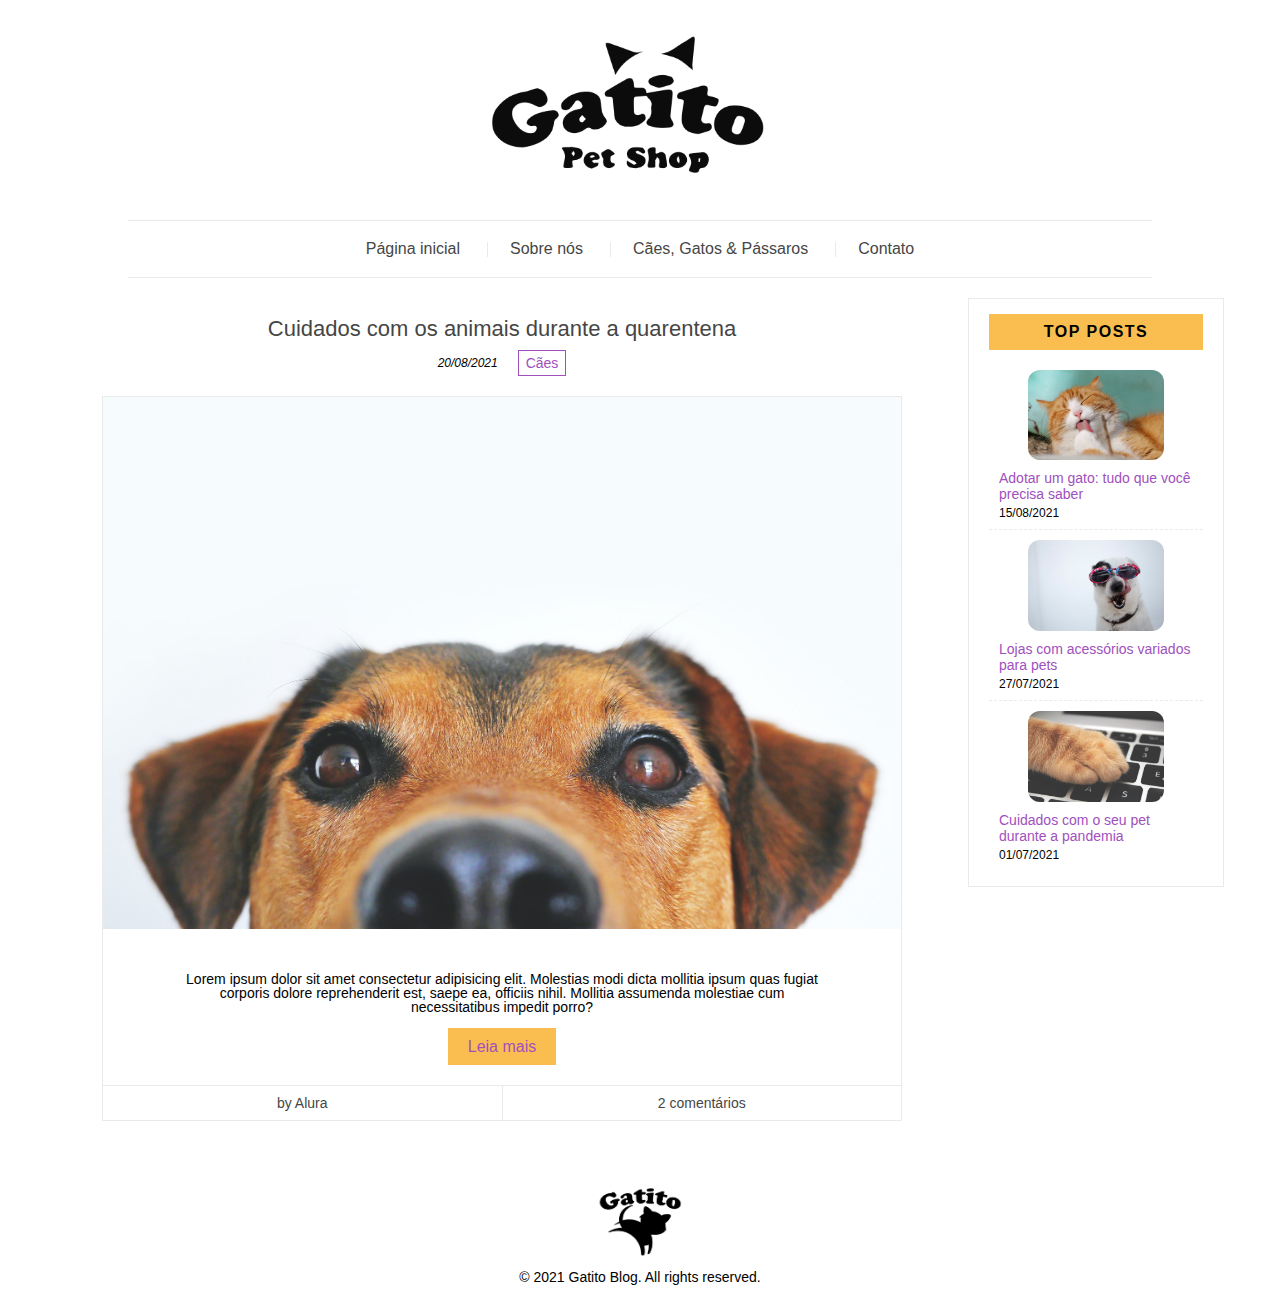
<file: index.html>
<!DOCTYPE html>
<html lang="pt-br">

<head>
    <meta charset="UTF-8">
    <meta http-equiv="X-UA-Compatible" content="IE=edge">
    <meta name="viewport" content="width=device-width, initial-scale=1.0">
    <title>Gatito Petshop</title>
    <link rel="stylesheet" href="./assets/css/reset.css">
    <link rel="stylesheet" href="./assets/css/style.css">
</head>

<body>
    <header class="header">
        <figure class="header__logo">
            <img src="./assets/img/logo.png" alt="Logo" class="header__img">
        </figure>
        <nav class="header__menu menu">
            <ul class="menu__list">
                <li class="menu__links"><a href="./index.html" class="menu__link">Página inicial</a></li>
                <li class="menu__links"><a href="./pages/about.html" class="menu__link">Sobre nós</a></li>
                <li class="menu__links"><a href="./pages/collection.html" class="menu__link">Cães, Gatos & Pássaros</a></li>
                <li class="menu__links"><a href="./pages/contact.html" class="menu__link">Contato</a></li>
            </ul>
        </nav>
    </header>

    <main class="main">
        <div class="main__content">
            <article class="main__post">
                <a href="./pages/article.html" class="main__title">Cuidados com os animais durante a quarentena</a>
                <div class="main__subtitle">
                    <p class="main__date">20/08/2021</p>
                    <span class="main__tag">Cães</span>
                </div>
                <div class="main__details">
                    <img src="./assets/img/dog.jpg" alt="Cachorro" class="main__img">
                    <p class="main__description">Lorem ipsum dolor sit amet consectetur adipisicing elit. Molestias modi dicta mollitia ipsum quas fugiat corporis dolore reprehenderit est, saepe ea, officiis nihil. Mollitia assumenda molestiae cum necessitatibus impedit porro?</p>
                    <a href="#" class="main__btn">Leia mais</a>
                    <div class="main__info">
                        <div class="main__author">
                            <p class="main__p">by Alura</p>
                        </div>
                        <div class="main__comments">
                            <a href="#" class="main__a">2 comentários</a>
                        </div>
                    </div>
                </div>
            </article>
        </div>
        <div class="main__sidebar sidebar">
            <aside class="sidebar__top">
                <p class="sidebar__title">Top posts</p>
                <ul class="sidebar__posts">
                    <li class="sidebar__list">
                        <img src="./assets/img/cat.jpg" alt="Gato" class="sidebar__img">
                        <div class="sidebar_details">
                            <a href="./pages/article.html" class="sidebar__post-title">Adotar um gato: tudo que você precisa saber</a>
                            <p class="sidebar__post-date">15/08/2021</p>
                        </div>
                    </li>
                    <li class="sidebar__list">
                        <img src="./assets/img/sun.jpg" alt="Cachorro com óculos" class="sidebar__img">
                        <div class="sidebar_details">
                            <a href="./pages/article.html" class="sidebar__post-title">Lojas com acessórios variados para pets</a>
                            <p class="sidebar__post-date">27/07/2021</p>
                        </div>
                    </li>
                    <li class="sidebar__list">
                        <img src="./assets/img/pc.jpg" alt="Pata de gato no notebook" class="sidebar__img">
                        <div class="sidebar_details">
                            <a href="./pages/article.html" class="sidebar__post-title">Cuidados com o seu pet durante a pandemia</a>
                            <p class="sidebar__post-date">01/07/2021</p>
                        </div>
                    </li>
                </ul>
            </aside>
        </div>
    </main>

    <footer class="footer">
        <img src="./assets/img/footer-logo.png" alt="Footer logo" class="footer__logo">
        <p class="footer__txt">© 2021 Gatito Blog. All rights reserved.</p>
    </footer>
</body>

</html>
</file>
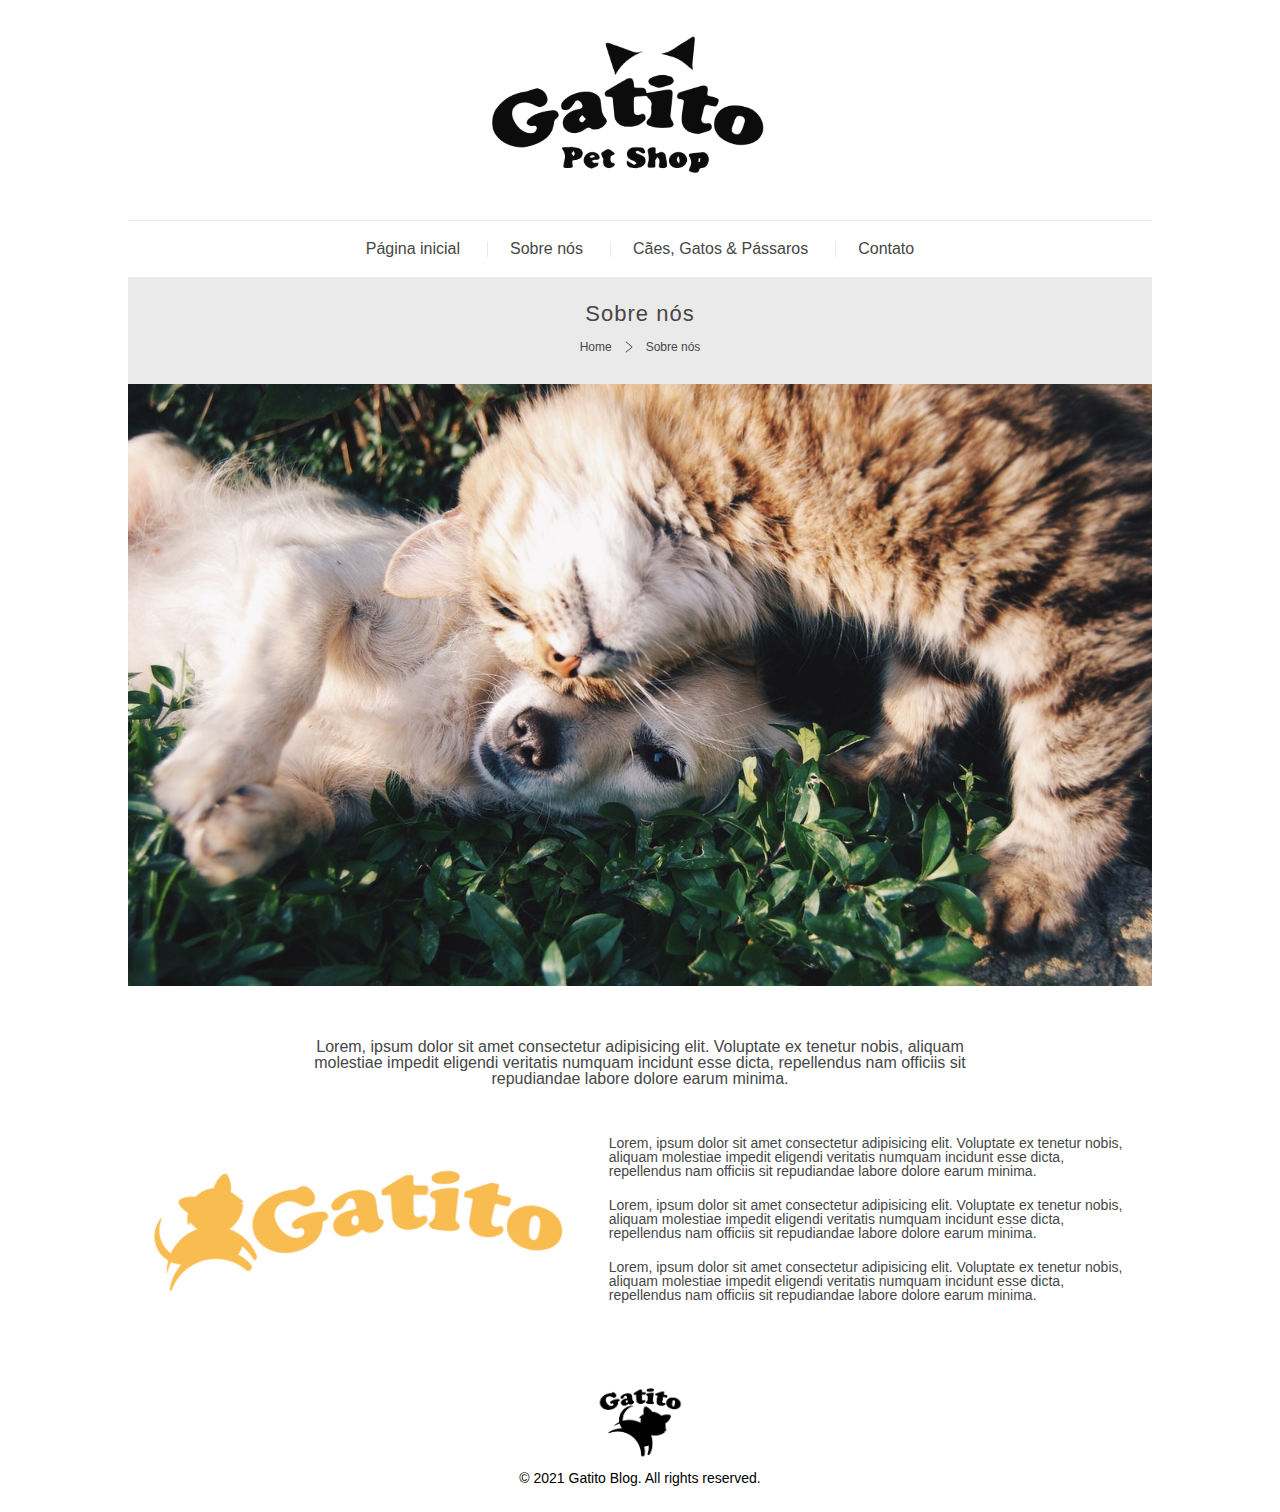
<file: pages/about.html>
<!DOCTYPE html>
<html lang="pt-br">

<head>
    <meta charset="UTF-8">
    <meta http-equiv="X-UA-Compatible" content="IE=edge">
    <meta name="viewport" content="width=device-width, initial-scale=1.0">
    <title>Gatito Petshop</title>
    <link rel="stylesheet" href="../assets/css/reset.css">
    <link rel="stylesheet" href="../assets/css/style.css">
</head>

<body>
    <header class="header">
        <figure class="header__logo">
            <img src="../assets/img/logo.png" alt="Logo" class="header__img">
        </figure>
        <nav class="header__menu menu">
            <ul class="menu__list">
                <li class="menu__links"><a href="../index.html" class="menu__link">Página inicial</a></li>
                <li class="menu__links"><a href="./about.html" class="menu__link">Sobre nós</a></li>
                <li class="menu__links"><a href="./collection.html" class="menu__link">Cães, Gatos & Pássaros</a></li>
                <li class="menu__links"><a href="./contact.html" class="menu__link">Contato</a></li>
            </ul>
        </nav>
    </header>

    <article class="about">
        <div class="about__title">
            <h1 class="about__h1">Sobre nós</h1>
            <div class="about__breadcrumb breadcrumb">
                <a href="../index.html" class="breadcrumb__link">Home</a>
                <img src="../assets/img/arrow.svg" alt="Seta" class="breadcrumb__img" />
                <a href="./about.html" class="breadcrumb__link">Sobre nós</a>
            </div>
        </div>
        <div class="about__content">
            <img src="../assets/img/dog-cat.jpg" alt="Dog and cat" class="about__img">
            <p class="about__intro">Lorem, ipsum dolor sit amet consectetur adipisicing elit. Voluptate ex tenetur nobis, aliquam molestiae impedit eligendi veritatis numquam incidunt esse dicta, repellendus nam officiis sit repudiandae labore dolore earum minima.</p>
            <div class="about__split">
                <img src="../assets/img/about.png" alt="Gatito" class="about__img-description">
                <div class="about__txt">
                    <p class="about__p">Lorem, ipsum dolor sit amet consectetur adipisicing elit. Voluptate ex tenetur nobis, aliquam molestiae impedit eligendi veritatis numquam incidunt esse dicta, repellendus nam officiis sit repudiandae labore dolore earum minima.</p>
                    <p class="about__p">Lorem, ipsum dolor sit amet consectetur adipisicing elit. Voluptate ex tenetur nobis, aliquam molestiae impedit eligendi veritatis numquam incidunt esse dicta, repellendus nam officiis sit repudiandae labore dolore earum minima.</p>
                    <p class="about__p">Lorem, ipsum dolor sit amet consectetur adipisicing elit. Voluptate ex tenetur nobis, aliquam molestiae impedit eligendi veritatis numquam incidunt esse dicta, repellendus nam officiis sit repudiandae labore dolore earum minima.</p>
                </div>
            </div>
        </div>
    </article>

    <footer class="footer">
        <img src="../assets/img/footer-logo.png" alt="Footer logo" class="footer__logo">
        <p class="footer__txt">© 2021 Gatito Blog. All rights reserved.</p>
    </footer>
</body>

</html>
</file>
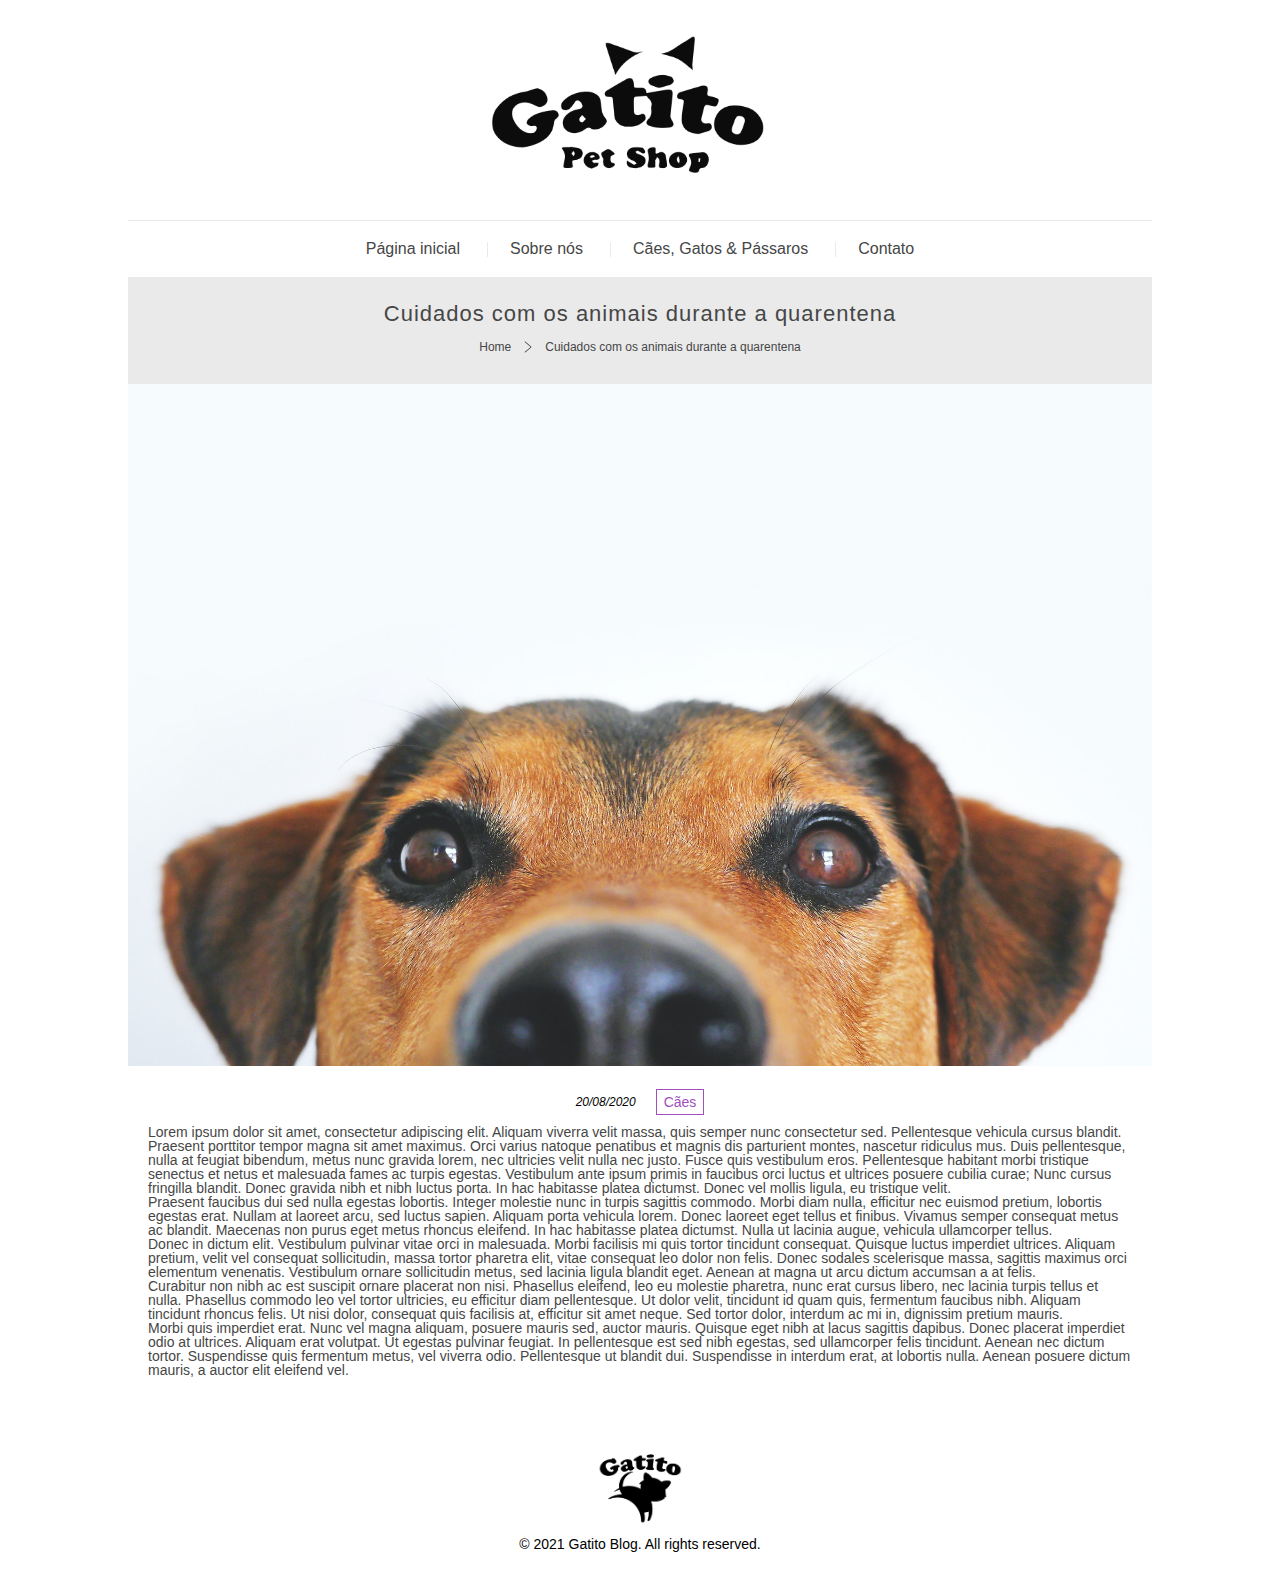
<file: pages/article.html>
<!DOCTYPE html>
<html lang="pt-br">

<head>
    <meta charset="UTF-8">
    <meta http-equiv="X-UA-Compatible" content="IE=edge">
    <meta name="viewport" content="width=device-width, initial-scale=1.0">
    <title>Gatito PetShop</title>
    <link rel="stylesheet" href="../assets/css/reset.css">
    <link rel="stylesheet" href="../assets/css/style.css">
</head>

<body>
    <header class="header">
        <figure class="header__logo">
            <img src="../assets/img/logo.png" alt="Logo" class="header__img">
        </figure>
        <nav class="header__menu menu">
            <ul class="menu__list">
                <li class="menu__links"><a href="../index.html" class="menu__link">Página inicial</a></li>
                <li class="menu__links"><a href="./about.html" class="menu__link">Sobre nós</a></li>
                <li class="menu__links"><a href="./collection.html" class="menu__link">Cães, Gatos & Pássaros</a></li>
                <li class="menu__links"><a href="./contact.html" class="menu__link">Contato</a></li>
            </ul>
        </nav>
    </header>

    <article class="article">
        <div class="article__title">
            <h1 class="article__h1">Cuidados com os animais durante a quarentena</h1>
            <div class="article__breadcrumb breadcrumb">
                <a href="../index.html" class="breadcrumb__link">Home</a>
                <img src="../assets/img/arrow.svg" alt="Seta" class="breadcrumb__img" />
                <a href="./article.html" class="breadcrumb__link">Cuidados com os animais durante a quarentena</a>
            </div>
        </div>
        <img src="../assets/img/dog.jpg" alt="Cachorro" class="article__img" />
        <div class="article__details">
            <span class="article__date">20/08/2020</span>
            <span class="article__tag">Cães</span>
        </div>
        <div class="article__content">
            <p>Lorem ipsum dolor sit amet, consectetur adipiscing elit. Aliquam viverra velit massa, quis semper nunc consectetur sed. Pellentesque vehicula cursus blandit. Praesent porttitor tempor magna sit amet maximus. Orci varius natoque penatibus et
                magnis dis parturient montes, nascetur ridiculus mus. Duis pellentesque, nulla at feugiat bibendum, metus nunc gravida lorem, nec ultricies velit nulla nec justo. Fusce quis vestibulum eros. Pellentesque habitant morbi tristique senectus
                et netus et malesuada fames ac turpis egestas. Vestibulum ante ipsum primis in faucibus orci luctus et ultrices posuere cubilia curae; Nunc cursus fringilla blandit. Donec gravida nibh et nibh luctus porta. In hac habitasse platea dictumst.
                Donec vel mollis ligula, eu tristique velit.</p>

            <p>Praesent faucibus dui sed nulla egestas lobortis. Integer molestie nunc in turpis sagittis commodo. Morbi diam nulla, efficitur nec euismod pretium, lobortis egestas erat. Nullam at laoreet arcu, sed luctus sapien. Aliquam porta vehicula lorem.
                Donec laoreet eget tellus et finibus. Vivamus semper consequat metus ac blandit. Maecenas non purus eget metus rhoncus eleifend. In hac habitasse platea dictumst. Nulla ut lacinia augue, vehicula ullamcorper tellus.</p>

            <p>Donec in dictum elit. Vestibulum pulvinar vitae orci in malesuada. Morbi facilisis mi quis tortor tincidunt consequat. Quisque luctus imperdiet ultrices. Aliquam pretium, velit vel consequat sollicitudin, massa tortor pharetra elit, vitae
                consequat leo dolor non felis. Donec sodales scelerisque massa, sagittis maximus orci elementum venenatis. Vestibulum ornare sollicitudin metus, sed lacinia ligula blandit eget. Aenean at magna ut arcu dictum accumsan a at felis.</p>

            <p>Curabitur non nibh ac est suscipit ornare placerat non nisi. Phasellus eleifend, leo eu molestie pharetra, nunc erat cursus libero, nec lacinia turpis tellus et nulla. Phasellus commodo leo vel tortor ultricies, eu efficitur diam pellentesque.
                Ut dolor velit, tincidunt id quam quis, fermentum faucibus nibh. Aliquam tincidunt rhoncus felis. Ut nisi dolor, consequat quis facilisis at, efficitur sit amet neque. Sed tortor dolor, interdum ac mi in, dignissim pretium mauris.</p>

            <p>Morbi quis imperdiet erat. Nunc vel magna aliquam, posuere mauris sed, auctor mauris. Quisque eget nibh at lacus sagittis dapibus. Donec placerat imperdiet odio at ultrices. Aliquam erat volutpat. Ut egestas pulvinar feugiat. In pellentesque
                est sed nibh egestas, sed ullamcorper felis tincidunt. Aenean nec dictum tortor. Suspendisse quis fermentum metus, vel viverra odio. Pellentesque ut blandit dui. Suspendisse in interdum erat, at lobortis nulla. Aenean posuere dictum mauris,
                a auctor elit eleifend vel.</p>
        </div>
    </article>

    <footer class="footer">
        <img src="../assets/img/footer-logo.png" alt="Footer logo" class="footer__logo">
        <p class="footer__txt">© 2021 Gatito Blog. All rights reserved.</p>
    </footer>
</body>

</html>
</file>
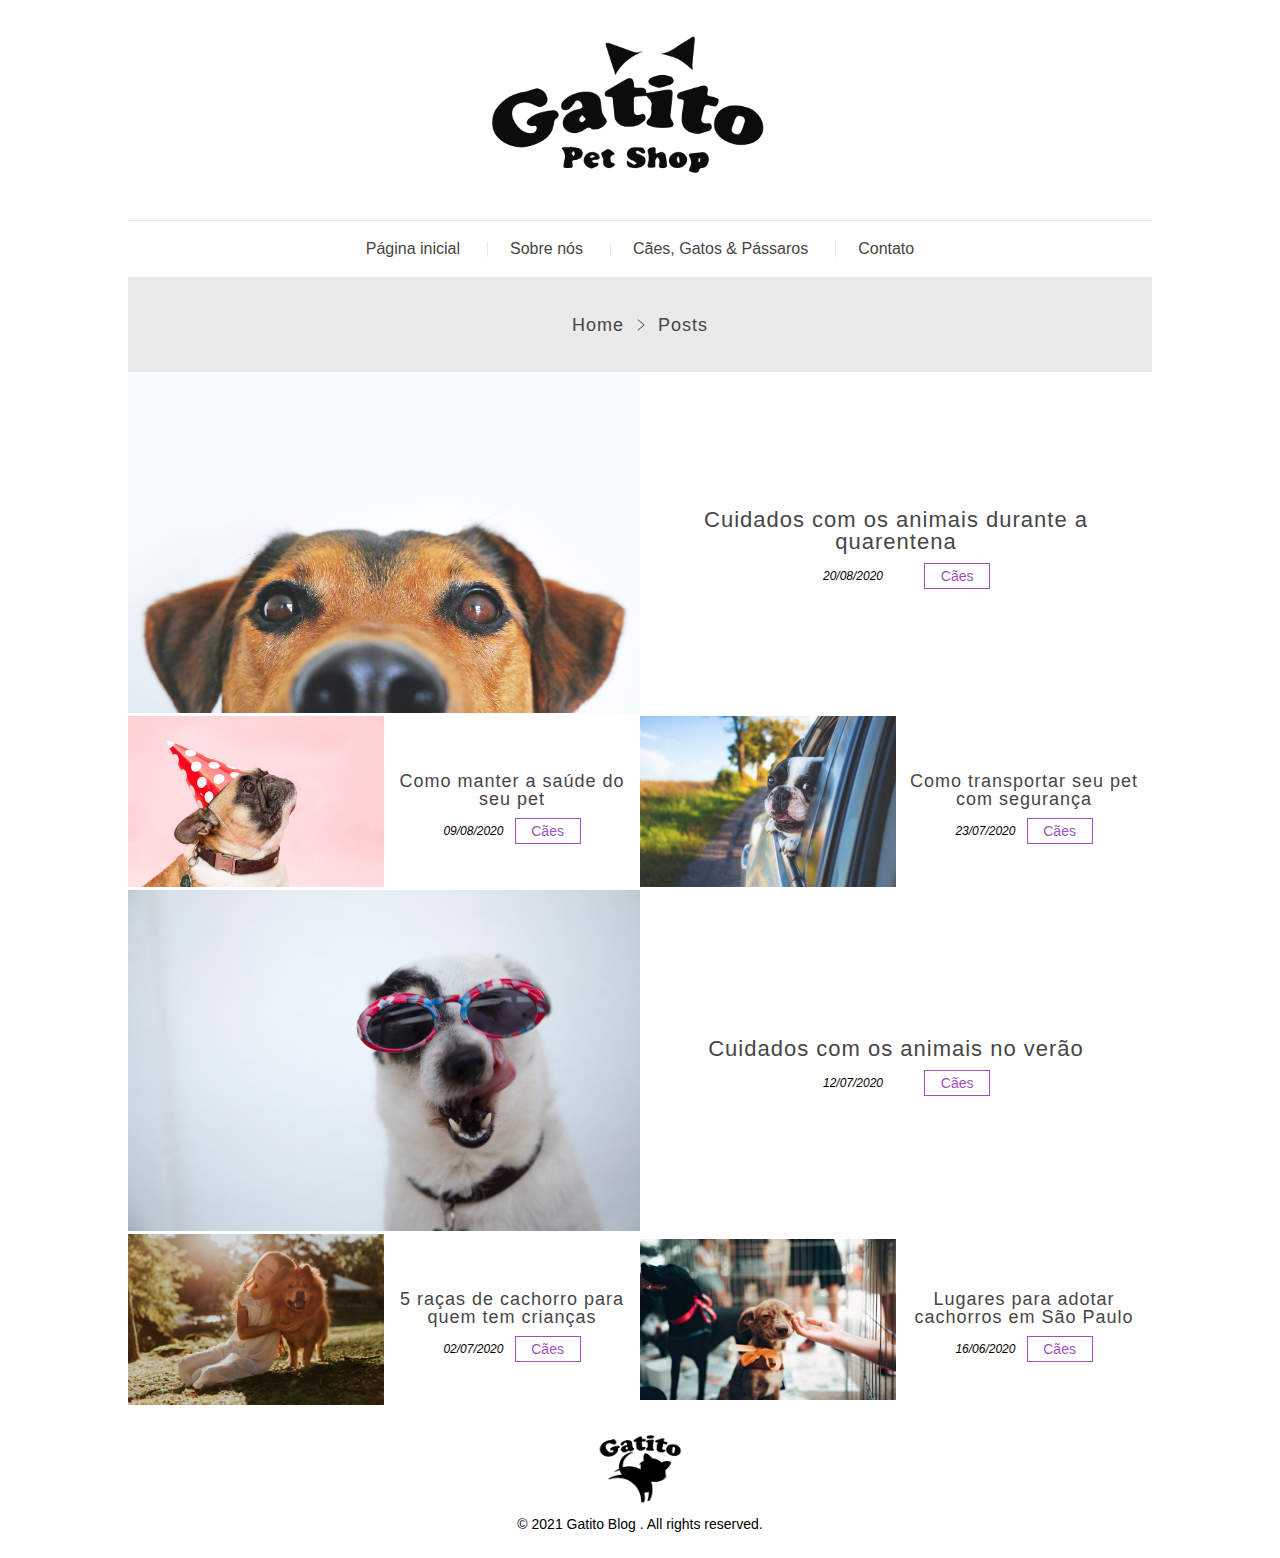
<file: pages/collection.html>
<!DOCTYPE html>
<html lang="pt-br">

<head>
    <meta charset="UTF-8">
    <meta http-equiv="X-UA-Compatible" content="IE=edge">
    <meta name="viewport" content="width=device-width, initial-scale=1.0">
    <title>Gatito PetShop</title>
    <link rel="stylesheet" href="../assets/css/reset.css">
    <link rel="stylesheet" href="../assets/css/style.css">
</head>

<body>
    <header class="header">
        <figure class="header__logo">
            <img src="../assets/img/logo.png" alt="Logo" class="header__img">
        </figure>
        <nav class="header__menu menu">
            <ul class="menu__list">
                <li class="menu__links"><a href="../index.html" class="menu__link">Página inicial</a></li>
                <li class="menu__links"><a href="./about.html" class="menu__link">Sobre nós</a></li>
                <li class="menu__links"><a href="./collection.html" class="menu__link">Cães, Gatos & Pássaros</a></li>
                <li class="menu__links"><a href="./contact.html" class="menu__link">Contato</a></li>
            </ul>
        </nav>
    </header>

    <div class="collection">
        <div class="collection__breadcrumb breadcrumb">
            <a href="../index.html" class="breadcrumb__link">Home</a>
            <img src="../assets/img/arrow.svg" alt="Seta" class="breadcrumb__img" />
            <a href="./collection.html" class="breadcrumb__link">Posts</a>
        </div>
        <div class="collection__post">
            <figure class="collection__figure">
                <img src="../assets/img/dog.jpg" alt="Cachorro" class="collection__img" />
            </figure>
            <div class="collection__about">
                <a href="./article.html" class="collection__title">Cuidados com os animais durante a quarentena</a>
                <p class="collection__date">20/08/2020</p>
                <span class="collection__tag">Cães</span>
            </div>
        </div>
        <div class="collection__post half">
            <figure class="collection__figure">
                <img src="../assets/img/party.jpg" alt="Cachorro festa" class="collection__img" />
            </figure>
            <div class="collection__about">
                <a href="./article.html" class="collection__title half">Como manter a saúde do seu pet</a>
                <p class="collection__date">09/08/2020</p>
                <span class="collection__tag">Cães</span>
            </div>
        </div>
        <div class="collection__post half">
            <figure class="collection__figure">
                <img src="../assets/img/car.jpg" alt="Cachorro carro" class="collection__img" />
            </figure>
            <div class="collection__about">
                <a href="./article.html" class="collection__title half">Como transportar seu pet com segurança</a>
                <p class="collection__date">23/07/2020</p>
                <span class="collection__tag">Cães</span>
            </div>
        </div>
        <div class="collection__post">
            <figure class="collection__figure">
                <img src="../assets/img/sun.jpg" alt="Cachorro oculos" class="collection__img" />
            </figure>
            <div class="collection__about">
                <a href="./article.html" class="collection__title">Cuidados com os animais no verão</a>
                <p class="collection__date">12/07/2020</p>
                <span class="collection__tag">Cães</span>
            </div>
        </div>
        <div class="collection__post half">
            <figure class="collection__figure">
                <img src="../assets/img/kid.jpg" alt="Cachorro e criança" class="collection__img" />
            </figure>
            <div class="collection__about">
                <a href="./article.html" class="collection__title half">5 raças de cachorro para quem tem crianças</a>
                <p class="collection__date">02/07/2020</p>
                <span class="collection__tag">Cães</span>
            </div>
        </div>
        <div class="collection__post half">
            <figure class="collection__figure">
                <img src="../assets/img/adopt.jpg" alt="Cachorro adotado" class="collection__img" />
            </figure>
            <div class="collection__about">
                <a href="./article.html" class="collection__title half">Lugares para adotar cachorros em São Paulo</a>
                <p class="collection__date">16/06/2020</p>
                <span class="collection__tag">Cães</span>
            </div>
        </div>
    </div>

    <footer class="footer">
        <img src="../assets/img/footer-logo.png" alt="Footer logo" class="footer__logo" />
        <p class="footer__txt">© 2021 Gatito Blog . All rights reserved.</p>
    </footer>
</body>

</html>
</file>
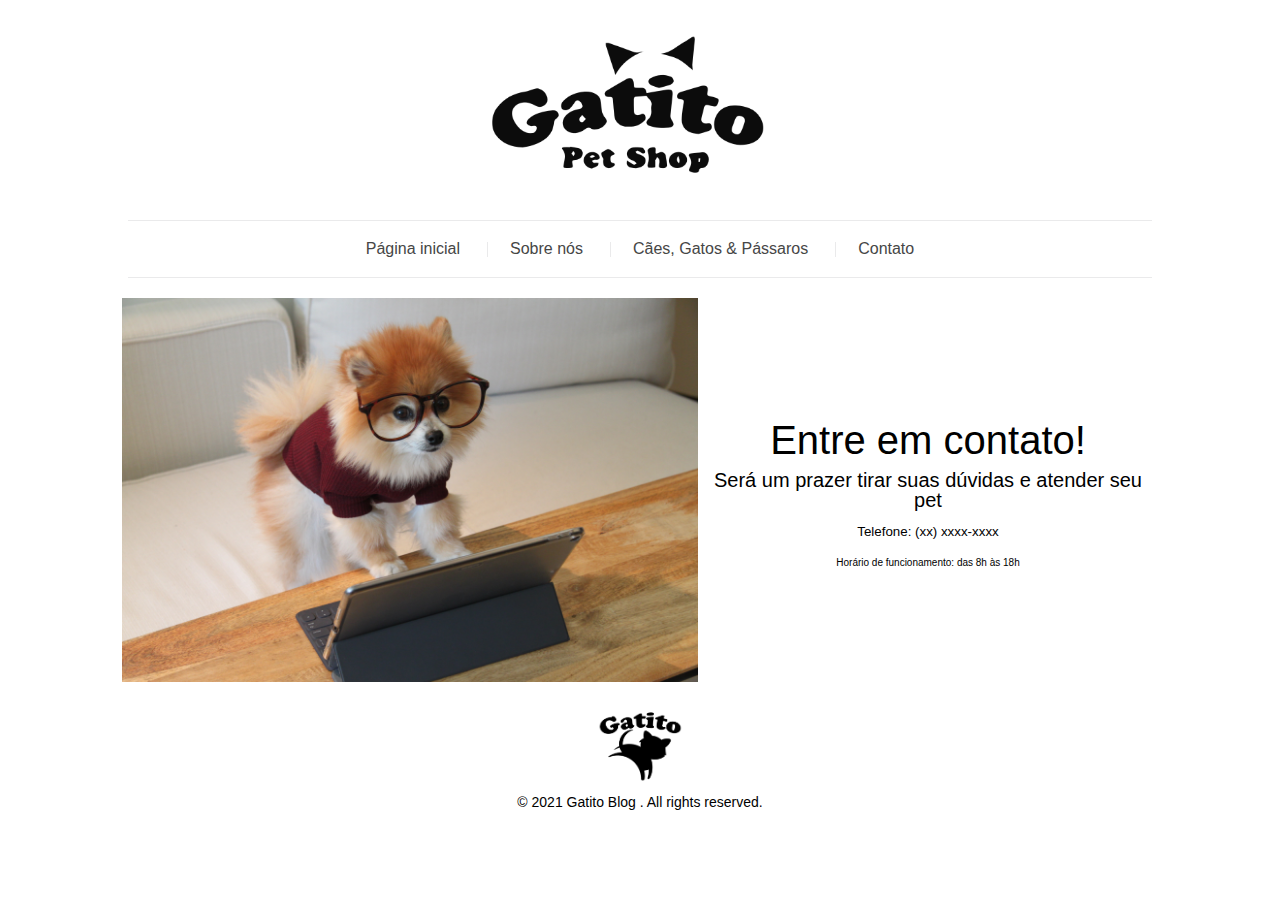
<file: pages/contact.html>
<!DOCTYPE html>
<html lang="pt-br">

<head>
    <meta charset="UTF-8">
    <meta http-equiv="X-UA-Compatible" content="IE=edge">
    <meta name="viewport" content="width=device-width, initial-scale=1.0">
    <title>Gatito PetShop</title>
    <link rel="stylesheet" href="../assets/css/reset.css">
    <link rel="stylesheet" href="../assets/css/style.css">
</head>

<body>
    <header class="header">
        <figure class="header__logo">
            <img src="../assets/img/logo.png" alt="Logo" class="header__img">
        </figure>
        <nav class="header__menu menu">
            <ul class="menu__list">
                <li class="menu__links"><a href="../index.html" class="menu__link">Página inicial</a></li>
                <li class="menu__links"><a href="./about.html" class="menu__link">Sobre nós</a></li>
                <li class="menu__links"><a href="./collection.html" class="menu__link">Cães, Gatos & Pássaros</a></li>
                <li class="menu__links"><a href="./contact.html" class="menu__link">Contato</a></li>
            </ul>
        </nav>
    </header>

    <div class="contact">
        <figure class="contact__figure">
            <img src="../assets/img/contact.jpg" alt="Contato" class="contact__img" />
        </figure>
        <div class="contact__info">
            <p class="contact__p-1">Entre em contato!</p>
            <p class="contact__p-2">Será um prazer tirar suas dúvidas e atender seu pet</p>
            <p class="contact__p-3">Telefone: (xx) xxxx-xxxx </p>
            <p class="contact__p-4">Horário de funcionamento: das 8h às 18h</p>
        </div>
    </div>

    <footer class="footer">
        <img src="../assets/img/footer-logo.png" alt="Footer logo" class="footer__logo" />
        <p class="footer__txt">© 2021 Gatito Blog . All rights reserved.</p>
    </footer>
</body>

</html>
</file>
<file: assets/css/style.css>
@charset "UTF-8";
.main .sidebar__post-title, .collection .breadcrumb__link, .article .breadcrumb__link, .about .breadcrumb__link, .header .menu__link {
  text-decoration: none;
}

.main .sidebar__post-title:hover, .collection .breadcrumb__link:hover, .article .breadcrumb__link:hover, .about .breadcrumb__link:hover, .header .menu__link:hover {
  text-decoration: underline;
}

/* Esse trecho de estilo se refere ao cabeçalho do blog. */
.header {
  font-family: Arial, Helvetica, sans-serif;
}
.header__logo {
  text-align: center;
}
.header__img {
  max-width: 350px;
}
.header .menu__list {
  display: flex;
  justify-content: center;
  border-bottom: 1px solid #eaeaeb;
  border-top: 1px solid #eaeaeb;
  margin: 0 auto;
}
@media (max-width: 767.98px) {
  .header .menu__list {
    width: 90%;
    padding: 15px 0;
    flex-wrap: wrap;
  }
}
@media (min-width: 768px) and (max-width: 1199.98px) {
  .header .menu__list {
    width: 80%;
    padding: 20px 0;
  }
}
@media (min-width: 1200px) {
  .header .menu__list {
    width: 80%;
    padding: 20px 0;
  }
}
.header .menu__links {
  position: relative;
}
@media (max-width: 767.98px) {
  .header .menu__links {
    padding: 5px 0;
  }
}
.header .menu__links:not(:last-child):after {
  background-color: #eaeaeb;
  bottom: 0;
  content: "";
  height: 15px;
  margin: auto;
  position: absolute;
  right: -3px;
  top: 0;
  width: 1px;
}
.header .menu__link {
  color: #464646;
  padding: 0 25px;
}
.header .menu__link:hover {
  color: #a050be;
}

/* Esse trecho de estilo se refere ao rodapé do blog. */
.footer {
  font-family: Arial, Helvetica, sans-serif;
  text-align: center;
  padding: 20px 0;
  bottom: 0;
  left: 50%;
  transform: translateX(-50%);
  position: relative;
}
.footer__logo {
  max-width: 100px;
}
.footer__txt {
  margin: 7px auto;
  font-size: 0.875rem;
}

/* Esse trecho de estilo se refere ao artigo "sobre nós" do about.html */
.about {
  font-family: Arial, Helvetica, sans-serif;
  margin: 0 auto 40px;
  width: 80%;
}
@media (max-width: 767.98px) {
  .about {
    width: 90%;
  }
}
.about__title {
  background-color: #eaeaeb;
  padding: 20px;
  text-align: center;
}
.about__h1 {
  color: #464646;
  font-size: 1.375rem;
  letter-spacing: 1px;
  margin: 5px 0 5px;
}
.about .breadcrumb {
  display: flex;
  justify-content: center;
  align-items: center;
}
.about .breadcrumb__link {
  color: #464646;
  font-size: 0.75rem;
}
.about .breadcrumb__link:hover {
  color: #a050be;
}
.about .breadcrumb__img {
  width: 14px;
  margin: 10px;
}
.about__img {
  margin-bottom: 20px;
  width: 100%;
}
.about__intro {
  color: #464646;
  font-size: 1rem;
  font-weight: 100;
  margin: 30px auto;
  text-align: center;
  width: 70%;
}
@media (max-width: 767.98px) {
  .about__intro {
    width: 90%;
  }
}
@media (min-width: 768px) and (max-width: 1199.98px) {
  .about__intro {
    width: 80%;
  }
}
.about__split {
  display: flex;
  justify-content: center;
  align-items: center;
  flex-wrap: wrap;
}
.about__img-description {
  width: 45%;
}
@media (max-width: 767.98px) {
  .about__img-description {
    width: 80%;
  }
}
.about__txt {
  width: calc(100% - 45%);
}
@media (max-width: 767.98px) {
  .about__txt {
    width: 90%;
    text-align: center;
  }
}
.about__p {
  color: #464646;
  font-size: 0.875rem;
  padding: 10px 20px;
}

/* Esse trecho de código se refere ao artigo principal do blog. */
.article {
  font-family: Arial, Helvetica, sans-serif;
  margin: 0 auto 40px;
  width: 80%;
}
@media (max-width: 767.98px) {
  .article {
    width: 90%;
  }
}
.article__title {
  background-color: #eaeaeb;
  padding: 20px;
  text-align: center;
}
.article__h1 {
  color: #464646;
  font-size: 1.375rem;
  letter-spacing: 1px;
  margin: 5px 0 5px;
}
.article .breadcrumb {
  display: flex;
  justify-content: center;
  align-items: center;
}
.article .breadcrumb__link {
  color: #464646;
  font-size: 0.75rem;
}
.article .breadcrumb__link:hover {
  color: #a050be;
}
.article .breadcrumb__img {
  width: 14px;
  margin: 10px;
}
.article__img {
  margin-bottom: 20px;
  width: 100%;
}
.article__details {
  display: flex;
  justify-content: center;
  align-items: center;
}
.article__date {
  font-size: 0.75rem;
  font-style: italic;
  margin: 0 10px;
}
.article__tag {
  border: 1px solid #a050be;
  color: #a050be;
  font-size: 0.875rem;
  margin: 0 10px;
  padding: 5px 7px;
}
.article__content {
  color: #464646;
  font-size: 0.875rem;
  font-weight: 100;
  padding: 10px 20px;
}

.collection {
  align-items: center;
  flex-wrap: wrap;
  font-family: Arial, Helvetica, sans-serif;
  margin: 0 auto;
  width: 80%;
  display: flex;
  justify-content: center;
}
@media (max-width: 767.98px) {
  .collection {
    width: 90%;
  }
}
.collection__breadcrumb {
  align-items: center;
  background-color: #eaeaeb;
  padding: 30px;
  text-align: center;
  width: 100%;
  display: flex;
  justify-content: center;
}
.collection .breadcrumb__link {
  color: #464646;
  letter-spacing: 1px;
  font-size: 1.125rem;
}
.collection .breadcrumb__link:hover {
  color: #a050be;
}
.collection .breadcrumb__img {
  width: 14px;
  margin: 10px;
}
.collection__post {
  align-items: center;
  flex-wrap: wrap;
  display: flex;
  justify-content: center;
  width: 100%;
}
@media (max-width: 767.98px) {
  .collection__post {
    width: 100%;
  }
}
.collection__post.half {
  width: 50%;
}
@media (max-width: 767.98px) {
  .collection__post.half {
    width: 100%;
  }
}
.collection__figure {
  width: 50%;
}
.collection__img {
  width: 100%;
}
.collection__about {
  display: flex;
  justify-content: center;
  align-items: center;
  flex-wrap: wrap;
  text-align: center;
  width: 50%;
}
.collection__title {
  color: #464646;
  letter-spacing: 1px;
  margin: 10px 0;
  text-decoration: unset;
  width: 100%;
  font-size: 1.375rem;
}
@media (max-width: 767.98px) {
  .collection__title {
    font-size: 1rem;
  }
}
.collection__title:hover {
  color: #a050be;
  text-decoration: underline;
}
.collection__title.half {
  font-size: 1.125rem;
}
@media (max-width: 767.98px) {
  .collection__title.half {
    font-size: 1rem;
  }
}
.collection__date {
  font-style: italic;
  margin: 0 10px;
  width: 20%;
  font-size: 0.75rem;
}
@media (max-width: 767.98px) {
  .collection__date {
    font-size: 0.625rem;
  }
}
@media (min-width: 768px) and (max-width: 1199.98px) {
  .collection__date {
    width: 30%;
  }
}
.collection__tag {
  border: 1px solid #a050be;
  color: #a050be;
  margin: 0 10px;
  padding: 5px 7px;
  width: 50px;
  font-size: 0.875rem;
}
@media (max-width: 767.98px) {
  .collection__tag {
    width: 30px;
    font-size: 0.75rem;
  }
}
@media (min-width: 768px) and (max-width: 1199.98px) {
  .collection__tag {
    width: 35px;
    font-size: 0.75rem;
  }
}

.contact {
  display: flex;
  justify-content: center;
  align-items: center;
  flex-wrap: wrap;
  margin: 20px auto 0;
  width: 90%;
}
.contact__figure {
  width: 50%;
}
.contact__img {
  width: 100%;
}
.contact__info {
  font-family: Arial, Helvetica, sans-serif;
  text-align: center;
  width: 40%;
}
.contact__p-1 {
  font-size: 2.5rem;
  padding-top: 5px;
}
.contact__p-2 {
  font-size: 1.25rem;
  padding-top: 10px;
}
.contact__p-3 {
  font-size: 0.8333333333rem;
  padding-top: 15px;
}
.contact__p-4 {
  font-size: 0.625rem;
  padding-top: 20px;
}

.main .sidebar__img, .main .sidebar__title, .main__description, .main__tag, .main__date, .main__post {
  margin-top: 0;
}

.main__a, .main__p, .main__subtitle {
  margin-top: 10px;
}

.main .sidebar__post-date {
  margin-top: 5px;
}

.main .sidebar__post-date, .main__description, .main__tag, .main__date, .main__post {
  margin-bottom: 0;
}

.main .sidebar__img, .main .sidebar__title, .main__a, .main__p {
  margin-bottom: 10px;
}

.main__subtitle {
  margin-bottom: 20px;
}

.main .sidebar__post-date, .main .sidebar__title, .main__a, .main__p {
  margin-left: 0;
}

.main__tag, .main__date {
  margin-left: 10px;
}

.main .sidebar__img, .main__description, .main__post {
  margin-left: auto;
}

.main .sidebar__post-date, .main .sidebar__title, .main__a, .main__p {
  margin-right: 0;
}

.main__tag, .main__date {
  margin-right: 10px;
}

.main .sidebar__img, .main__description, .main__post {
  margin-right: auto;
}

/* Esse trecho de estilo se refere ao main do index.html*/
.main {
  display: flex;
  justify-content: center;
  flex-wrap: wrap;
  font-family: Arial, Helvetica, sans-serif;
}
.main__content {
  padding: 40px 8px;
  width: 70%;
}
@media (max-width: 767.98px) {
  .main__content {
    width: 100%;
  }
}
.main__post {
  text-align: center;
  max-width: 800px;
}
.main__title {
  color: #464646;
  font-size: 1.375rem;
  letter-spacing: 1.5;
  text-decoration: none;
}
.main__title:hover {
  color: #a050be;
}
.main__subtitle {
  display: flex;
  justify-content: center;
  align-items: center;
}
.main__date {
  font-style: italic;
  font-size: 0.75rem;
}
.main__tag {
  border: 1px solid #a050be;
  color: #a050be;
  font-size: 0.875rem;
  padding: 5px 7px;
}
.main__details {
  border: 1px solid #eaeaeb;
}
.main__img {
  max-width: 100%;
}
.main__description {
  font-size: 0.875rem;
  max-width: 650px;
  padding: 40px 0 25px;
}
.main__btn {
  background-color: #fabe50;
  color: #a050be;
  font-size: 1rem;
  letter-spacing: 1.5;
  padding: 10px 20px;
  text-decoration: none;
  transition: 0.3s;
}
.main__btn:hover {
  background-color: #a050be;
  color: #fabe50;
}
.main__info {
  display: flex;
  justify-content: center;
  align-items: center;
  border-top: 1px solid #eaeaeb;
  margin-top: 30px;
}
.main__author {
  border-right: 1px solid #eaeaeb;
  width: 50%;
}
.main__p {
  color: #464646;
  font-size: 0.875rem;
}
.main__comments {
  width: 50%;
}
.main__a {
  color: #464646;
  text-decoration: none;
  font-size: 0.875rem;
}
.main__a:hover {
  color: #a050be;
}
.main__sidebar {
  padding: 20px 10px;
  width: 20%;
}
@media (max-width: 767.98px) {
  .main__sidebar {
    width: 90%;
  }
}
.main .sidebar__top {
  border: 1px solid #eaeaeb;
  padding: 15px 20px;
}
.main .sidebar__title {
  background-color: #fabe50;
  font-weight: bold;
  letter-spacing: 1.5px;
  padding: 10px 10px;
  text-align: center;
  text-transform: uppercase;
}
.main .sidebar__posts {
  margin: 0;
  padding: 0;
  list-style: none;
}
.main .sidebar__list {
  align-items: center;
  flex-wrap: wrap;
  padding: 10px;
  transition: 0.2s;
  display: flex;
  justify-content: center;
}
.main .sidebar__list:not(:last-child) {
  border-bottom: 1px dashed #eaeaeb;
}
.main .sidebar__list:hover {
  transform: scale(1.05);
}
.main .sidebar__img {
  border-radius: 12px;
  width: 70%;
}
.main .sidebar__details {
  padding-left: 10px;
  width: 50%;
}
.main .sidebar__post-title {
  color: #a050be;
  font-size: 0.875rem;
}
.main .sidebar__post-date {
  font-size: 0.75rem;
}

/*# sourceMappingURL=style.css.map */
</file>
